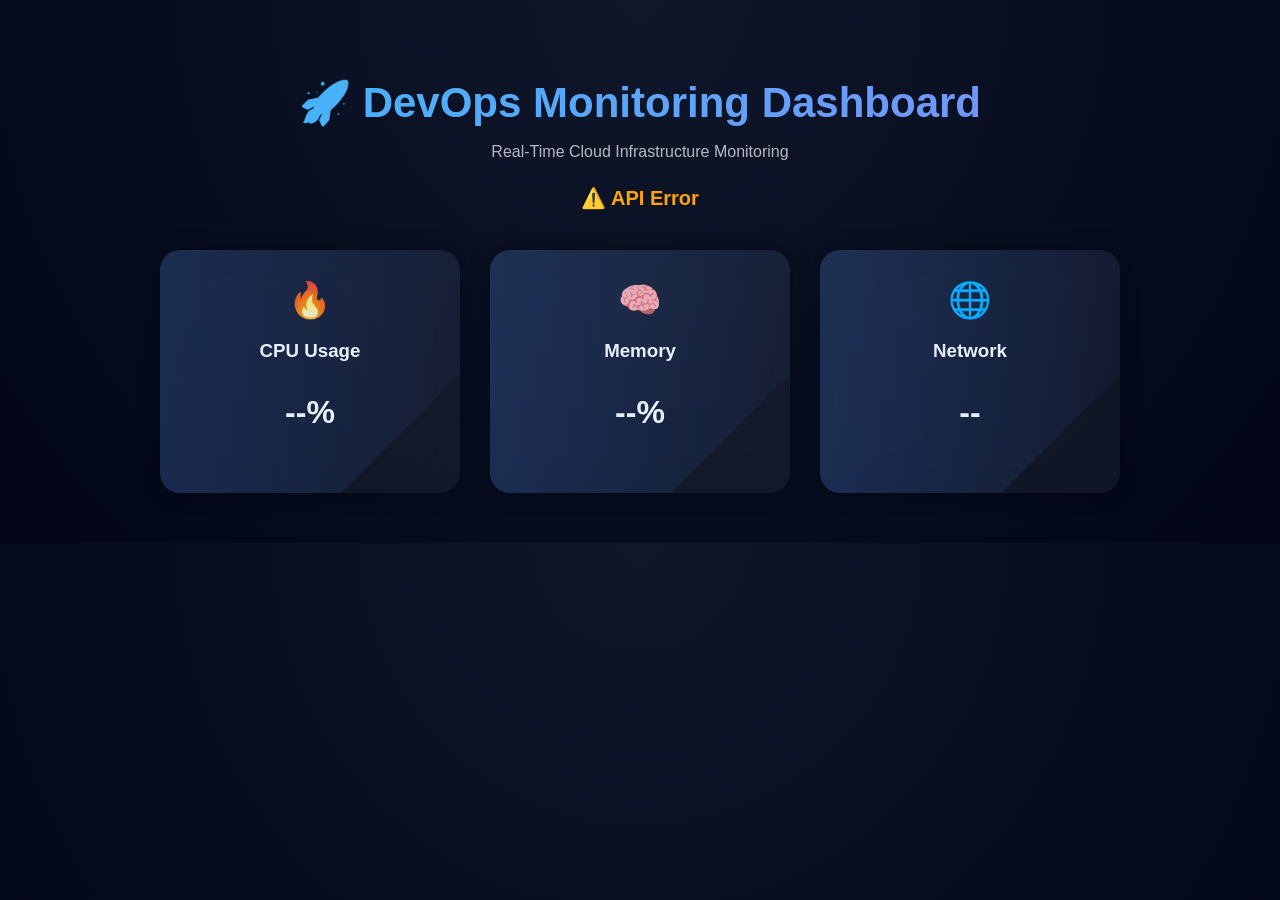
<file: index.html>
<!DOCTYPE html>
<html>
<head>
<meta charset="UTF-8">
<title>DevOps Dashboard</title>
<link rel="stylesheet" href="style.css">
</head>

<body>

<div class="container">

  <h1>🚀 DevOps Monitoring Dashboard</h1>
  <p class="subtitle">Real-Time Cloud Infrastructure Monitoring</p>

  <div id="systemStatus" class="status">Checking system...</div>
  <p id="lastUpdated" class="updated"></p>

  <div class="grid">

    <div class="card" onclick="goTo('cpu.html')">
      <div class="icon">🔥</div>
      <h3>CPU Usage</h3>
      <p id="cpu">--%</p>
    </div>

    <div class="card" onclick="goTo('memory.html')">
      <div class="icon">🧠</div>
      <h3>Memory</h3>
      <p id="memory">--%</p>
    </div>

    <div class="card" onclick="goTo('network.html')">
      <div class="icon">🌐</div>
      <h3>Network</h3>
      <p id="network">--</p>
    </div>

  </div>

</div>

<script src="script.js"></script>
</body>
</html>
</file>
<file: style.css>
body {
  margin: 0;
  font-family: 'Segoe UI', sans-serif;
  background: radial-gradient(circle at top, #0f172a, #020617);
  color: white;
}

/* CONTAINER */
.container {
  padding: 50px;
  text-align: center;
}

/* HEADER */
h1 {
  font-size: 42px;
  margin-bottom: 5px;
  background: linear-gradient(90deg, #38bdf8, #818cf8);

/* Standard */
background-clip: text;
color: transparent;

/* Webkit (for Chrome/Safari) */
-webkit-background-clip: text;
-webkit-text-fill-color: transparent;
}

.subtitle {
  opacity: 0.7;
  margin-bottom: 25px;
}

/* STATUS */
.status {
  font-size: 20px;
  margin-bottom: 10px;
  font-weight: bold;
}

.updated {
  font-size: 12px;
  opacity: 0.5;
  margin-bottom: 40px;
}

/* GRID */
.grid {
  display: flex;
  justify-content: center;
  gap: 30px;
  flex-wrap: wrap;
}

/* CARD */
.card {
  background: rgba(255,255,255,0.05);
  backdrop-filter: blur(15px);
  border-radius: 20px;
  padding: 30px;
  width: 240px;
  cursor: pointer;
  transition: 0.4s;
  box-shadow: 0 0 20px rgba(0,0,0,0.4);
  position: relative;
  overflow: hidden;
}

.card::before {
  content: "";
  position: absolute;
  width: 200%;
  height: 200%;
  background: linear-gradient(45deg, transparent, rgba(59,130,246,0.2), transparent);
  transform: rotate(45deg);
  top: -100%;
  left: -100%;
  transition: 0.5s;
}

.card:hover::before {
  top: 100%;
  left: 100%;
}

.card:hover {
  transform: translateY(-12px) scale(1.05);
  box-shadow: 0 0 30px rgba(59,130,246,0.7);
}

/* ICON */
.icon {
  font-size: 35px;
  margin-bottom: 10px;
}

/* VALUE */
.card p {
  font-size: 32px;
  font-weight: bold;
}

/* ALERT */
.alert {
  margin-top: 20px;
  padding: 15px;
  border-radius: 12px;
  font-weight: bold;
}

.alert.green {
  background: rgba(34,197,94,0.2);
  color: #4ade80;
}

.alert.red {
  background: rgba(239,68,68,0.2);
  color: #f87171;
  animation: pulse 1s infinite;
}

/* BUTTON */
button {
  padding: 10px 20px;
  border-radius: 10px;
  border: none;
  background: #334155;
  color: white;
  cursor: pointer;
  margin-bottom: 20px;
  transition: 0.3s;
}

button:hover {
  background: #475569;
  transform: scale(1.05);
}

/* ANIMATION */
@keyframes pulse {
  0% {opacity: 1;}
  50% {opacity: 0.5;}
  100% {opacity: 1;}
}
</file>
